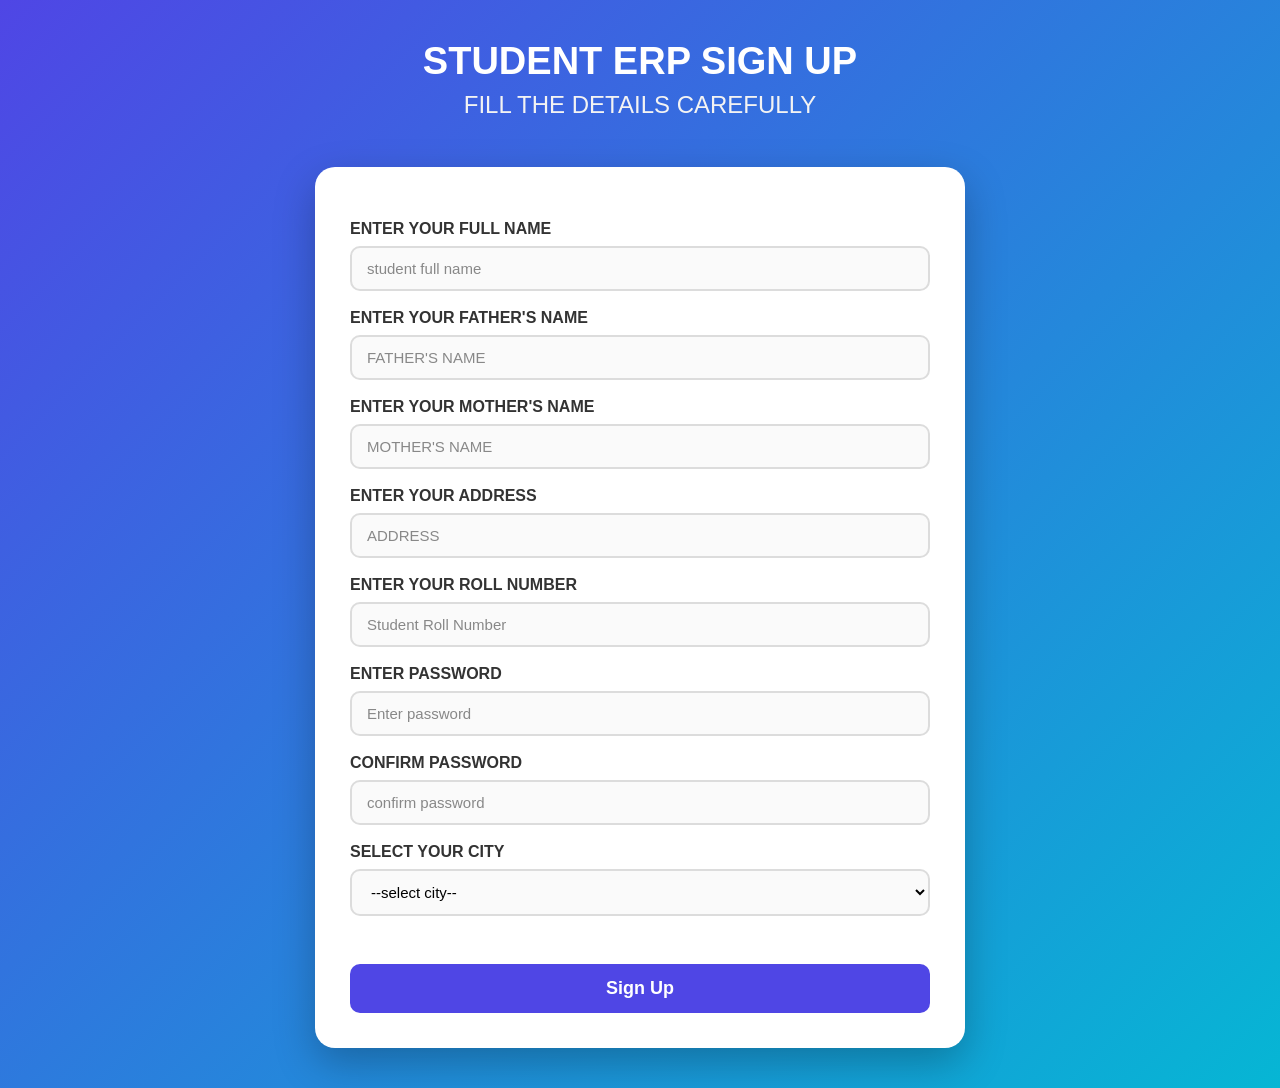
<file: index.html>
<!DOCTYPE html>
<html lang="en">

<head>
    <meta charset="UTF-8">
    <meta name="viewport" content="width=device-width, initial-scale=1.0">
    <title>Student ERP Sign Up</title>
    <link rel="stylesheet" href="style.css">
</head>

<body>

    <h1>STUDENT ERP SIGN UP</h1>

    <h2>FILL THE DETAILS CAREFULLY</h2>
    <br>
    <div class="container">
        <form action="submitpage.html">
            <h3>ENTER YOUR FULL NAME</h3>
            <input type="text" name="full_name" placeholder="student full name" required>
            <br>
            <h3>ENTER YOUR FATHER'S NAME</h3>
            <input type="text" placeholder="FATHER'S NAME" required>
            <br>
            <h3>ENTER YOUR MOTHER'S NAME</h3>
            <input type="text" placeholder="MOTHER'S NAME" required>
            <br>
            <h3>ENTER YOUR ADDRESS</h3>
            <input type="text" placeholder="ADDRESS" required>
            <br>
            <h3>ENTER YOUR ROLL NUMBER</h3>
            <input type="text" placeholder="Student Roll Number" required>
            <br>
            <h3>ENTER PASSWORD</h3>
            <input type="password" placeholder="Enter password" required>
            <br>
            <h3>CONFIRM PASSWORD</h3>
            <input type="password" placeholder="confirm password" required>
            <br>
            <h3>SELECT YOUR CITY</h3>

            <select name="CITY" required>
                <option value="">--select city--</option>
                <option value="AGRA">Agra (UP)</option>
                <option value="AHMEDABAD">Ahmedabad (GJ)</option>
                <option value="AHMEDNAGAR">Ahmednagar (MH)</option>
                <option value="AJMER">Ajmer (RJ)</option>
                <option value="AKOLA">Akola (MH)</option>
                <option value="ALIGARH">Aligarh (UP)</option>
                <option value="ALLAHABAD_PRAYAGRAJ">Allahabad / Prayagraj (UP)</option>
                <option value="ALWAR">Alwar (RJ)</option>
                <option value="AMARAVATI">Amaravati (AP)</option>
                <option value="AMBALA">Ambala (HR)</option>
                <option value="AMBATTUR">Ambattur (TN)</option>
                <option value="AMRAVATI">Amravati (MH)</option>
                <option value="AMRITSAR">Amritsar (PB)</option>
                <option value="ANAND">Anand (GJ)</option>
                <option value="ANANTAPUR">Anantapur (AP)</option>
                <option value="ARRAH">Arrah (BR)</option>
                <option value="ASANSOL">Asansol (WB)</option>
                <option value="AURANGABAD_CHHATRAPATI_SAMBHAJINAGAR">Aurangabad / Chhatrapati Sambhajinagar (MH)
                </option>
                <option value="AVADI">Avadi (TN)</option>
                <option value="BAHADURGARH">Bahadurgarh (HR)</option>
                <option value="BAHRAICH">Bahraich (UP)</option>
                <option value="BALLIA">Ballia (UP)</option>
                <option value="BANGALORE_BENGALURU">Bangalore / Bengaluru (KA)</option>
                <option value="BAREILLY">Bareilly (UP)</option>
                <option value="BATHINDA">Bathinda (PB)</option>
                <option value="BEGUSARAI">Begusarai (BR)</option>
                <option value="BELGAUM">Belgaum (KA)</option>
                <option value="BELLARY">Bellary (KA)</option>
                <option value="BERHAMPUR">Berhampur (OD)</option>
                <option value="BHAGALPUR">Bhagalpur (BR)</option>
                <option value="BHARATPUR">Bharatpur (RJ)</option>
                <option value="BHATPARA">Bhatpara (WB)</option>
                <option value="BHAVNAGAR">Bhavnagar (GJ)</option>
                <option value="BHILAI">Bhilai (CG)</option>
                <option value="BHILWARA">Bhilwara (RJ)</option>
                <option value="BHIWANDI">Bhiwandi (MH)</option>
                <option value="BHIWANI">Bhiwani (HR)</option>
                <option value="BHOPAL">Bhopal (MP)</option>
                <option value="BHUBANESWAR">Bhubaneswar (OD)</option>
                <option value="BHUSAWAL">Bhusawal (MH)</option>
                <option value="BIDAR">Bidar (KA)</option>
                <option value="BIHAR_SHARIF">Bihar Sharif (BR)</option>
                <option value="BIJAPUR">Bijapur (KA)</option>
                <option value="BIKANER">Bikaner (RJ)</option>
                <option value="BILASPUR">Bilaspur (CG)</option>
                <option value="BOKARO">Bokaro (JH)</option>
                <option value="BONGAIGAON">Bongaigaon (AS)</option>
                <option value="BULANDSHAHR">Bulandshahr (UP)</option>
                <option value="BURHANPUR">Burhanpur (MP)</option>
                <option value="CALICUT_KOZHIKODE">Calicut / Kozhikode (KL)</option>
                <option value="CHANDIGARH">Chandigarh (CH/PB)</option>
                <option value="CHANDRAPUR">Chandrapur (MH)</option>
                <option value="CHENNAI">Chennai (TN)</option>
                <option value="CHHAPRA">Chhapra (BR)</option>
                <option value="CHITTOOR">Chittoor (AP)</option>
                <option value="COIMBATORE">Coimbatore (TN)</option>
                <option value="CUTTACK">Cuttack (OD)</option>
                <option value="DARBHANGA">Darbhanga (BR)</option>
                <option value="DAVANGERE">Davangere (KA)</option>
                <option value="DEHRADUN">Dehradun (UK)</option>
                <option value="DELHI_NEW_DELHI">Delhi / New Delhi (DL)</option>
                <option value="DEOGHAR">Deoghar (JH)</option>
                <option value="DEWAS">Dewas (MP)</option>
                <option value="DHANBAD">Dhanbad (JH)</option>
                <option value="DHARMAVARAM">Dharmavaram (AP)</option>
                <option value="DHULE">Dhule (MH)</option>
                <option value="DIBRUGARH">Dibrugarh (AS)</option>
                <option value="DINDIGUL">Dindigul (TN)</option>
                <option value="DURGAPUR">Durgapur (WB)</option>
                <option value="ELURU">Eluru (AP)</option>
                <option value="ERODE">Erode (TN)</option>
                <option value="ETAWAH">Etawah (UP)</option>
                <option value="FARIDABAD">Faridabad (HR)</option>
                <option value="FARRUKHABAD">Farrukhabad (UP)</option>
                <option value="FATEHPUR">Fatehpur (UP)</option>
                <option value="FIROZABAD">Firozabad (UP)</option>
                <option value="GANDHIDHAM">Gandhidham (GJ)</option>
                <option value="GANDHINAGAR">Gandhinagar (GJ)</option>
                <option value="GAYA">Gaya (BR)</option>
                <option value="GHAZIABAD">Ghaziabad (UP)</option>
                <option value="GOPALPUR">Gopalpur (WB)</option>
                <option value="GORAKHPUR">Gorakhpur (UP)</option>
                <option value="GULBARGA">Gulbarga (KA)</option>
                <option value="GUNTUR">Guntur (AP)</option>
                <option value="GURGAON">Gurgaon (HR)</option>
                <option value="GUWAHATI">Guwahati (AS)</option>
                <option value="GWALIOR">Gwalior (MP)</option>
                <option value="HALDIA">Haldia (WB)</option>
                <option value="HAPUR">Hapur (UP)</option>
                <option value="HARIDWAR">Haridwar (UK)</option>
                <option value="HAZARIBAGH">Hazaribagh (JH)</option>
                <option value="HINDUPUR">Hindupur (AP)</option>
                <option value="HOSHANGABAD">Hoshangabad (MP)</option>
                <option value="HOSPET">Hospet (KA)</option>
                <option value="HOWRAH">Howrah (WB)</option>
                <option value="HUBLI">Hubli (KA)</option>
                <option value="HYDERABAD">Hyderabad (TS)</option>
                <option value="ICHALKARANJI">Ichalkaranji (MH)</option>
                <option value="IMPHAL">Imphal (MN)</option>
                <option value="INDORE">Indore (MP)</option>
                <option value="MUMBAI">MUMBAI (MH)</option>
                <option value="SAGAR">SAGAR (MP)</option>
                <option value="SEHORE">SEHORE (MP)</option>
                <option value="PANJI">PANJI (GOA)</option>
            </select>
            <BR>
            <BR>
            <input type="submit" value="Sign Up">
        </form>
    </div>
</body>

</html>
</file>
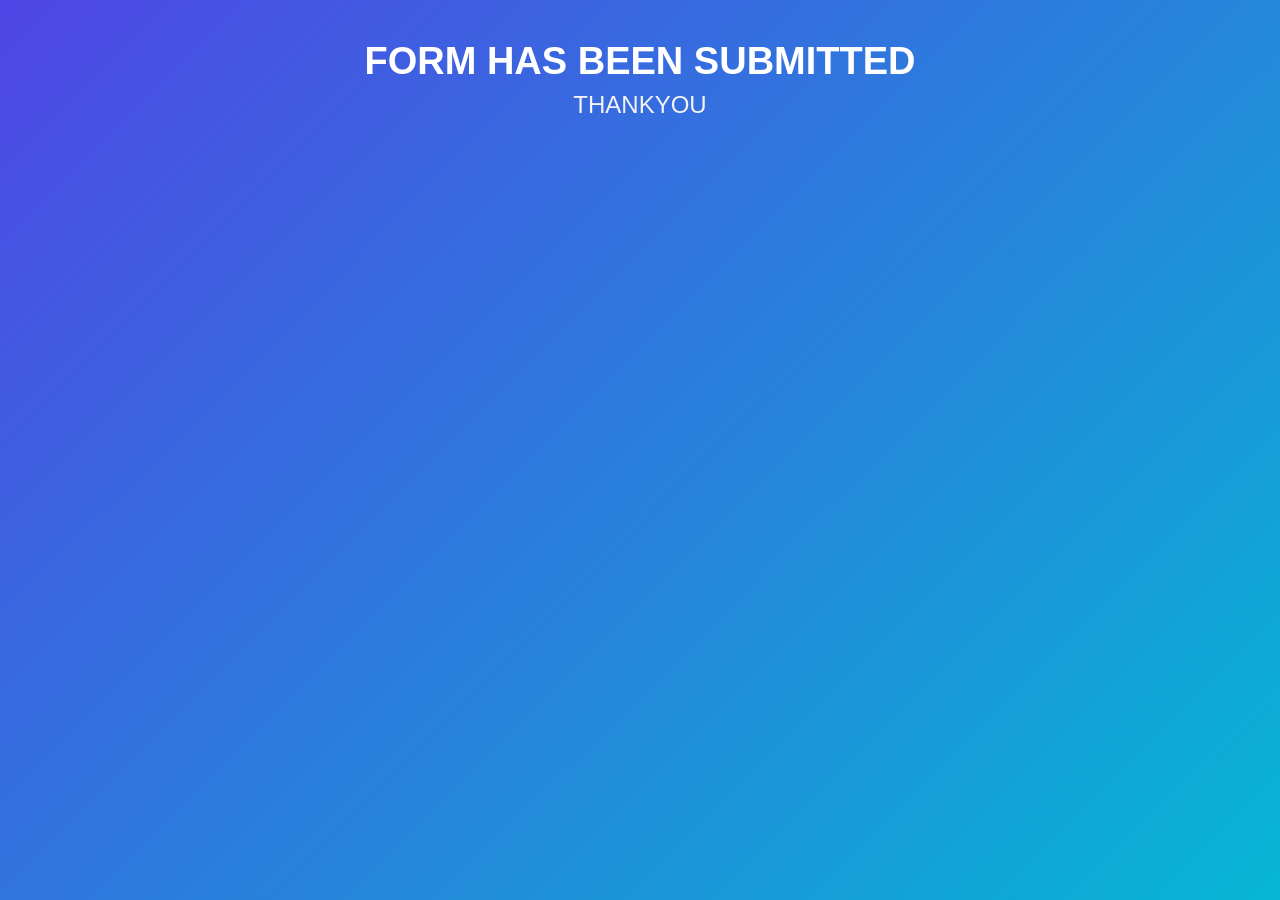
<file: submitpage.html>
<!DOCTYPE html>
<html lang="en">
<head>
    <meta charset="UTF-8">
    <meta name="viewport" content="width=device-width, initial-scale=1.0">
    <title>SUBMITTED</title>
    <link rel="stylesheet" href="style.css">
</head>
<body>
    <h1 STYLE ="text-align:center;">FORM HAS BEEN SUBMITTED</h1>
    <h2 STYLE = "text-align:center;">THANKYOU</h2>
</body>
</html>
</file>
<file: style.css>
/* Reset */
* {
    margin: 0;
    padding: 0;
    box-sizing: border-box;
}

/* Background */
body {
    font-family: Arial, Helvetica, sans-serif;
    background: linear-gradient(135deg, #4f46e5, #06b6d4);
    min-height: 100vh;
    padding: 40px;
}

.container{
    display: flex;
    justify-content: center;
    align-items: center;
}

/* Main Card */
form {
    background: #ffffff;
    width: 100%;
    max-width: 650px;
    padding: 35px;
    border-radius: 20px;
    box-shadow: 0 15px 40px rgba(0, 0, 0, 0.25);
    text-align: left !important;
}

/* Headings */
h1 {
    color: white;
    text-align: center;
    margin-bottom: 8px;
    font-size: 38px;
}

h2 {
    color: #f3f3f3;
    text-align: center;
    margin-bottom: 30px;
    font-weight: normal;
}

h3 {
    margin-top: 18px;
    margin-bottom: 8px;
    color: #333;
    font-size: 16px;
}

/* Input Fields */
input[type="text"],
input[type="password"],
select {
    width: 100%;
    padding: 12px 15px;
    border: 2px solid #dcdcdc;
    border-radius: 10px;
    font-size: 15px;
    outline: none;
    transition: 0.3s;
    background: #fafafa;
}

/* Focus Effect */
input:focus,
select:focus {
    border-color: #4f46e5;
    box-shadow: 0 0 8px rgba(79, 70, 229, 0.3);
    background: white;
}

/* Submit Button */
input[type="submit"] {
    width: 100%;
    margin-top: 30px;
    padding: 14px;
    border: none;
    border-radius: 10px;
    background: #4f46e5;
    color: white;
    font-size: 18px;
    font-weight: bold;
    cursor: pointer;
    transition: 0.3s;
}

input[type="submit"]:hover {
    background: #3730a3;
    transform: translateY(-2px);
    box-shadow: 0 8px 15px rgba(0, 0, 0, 0.2);
}

/* Placeholder */
::placeholder {
    color: #888;
}

/* Responsive */
@media (max-width: 700px) {
    body {
        padding: 20px;
    }

    form {
        padding: 25px;
    }

    h1 {
        font-size: 30px;
    }

    h2 {
        font-size: 18px;
    }
}
</file>
